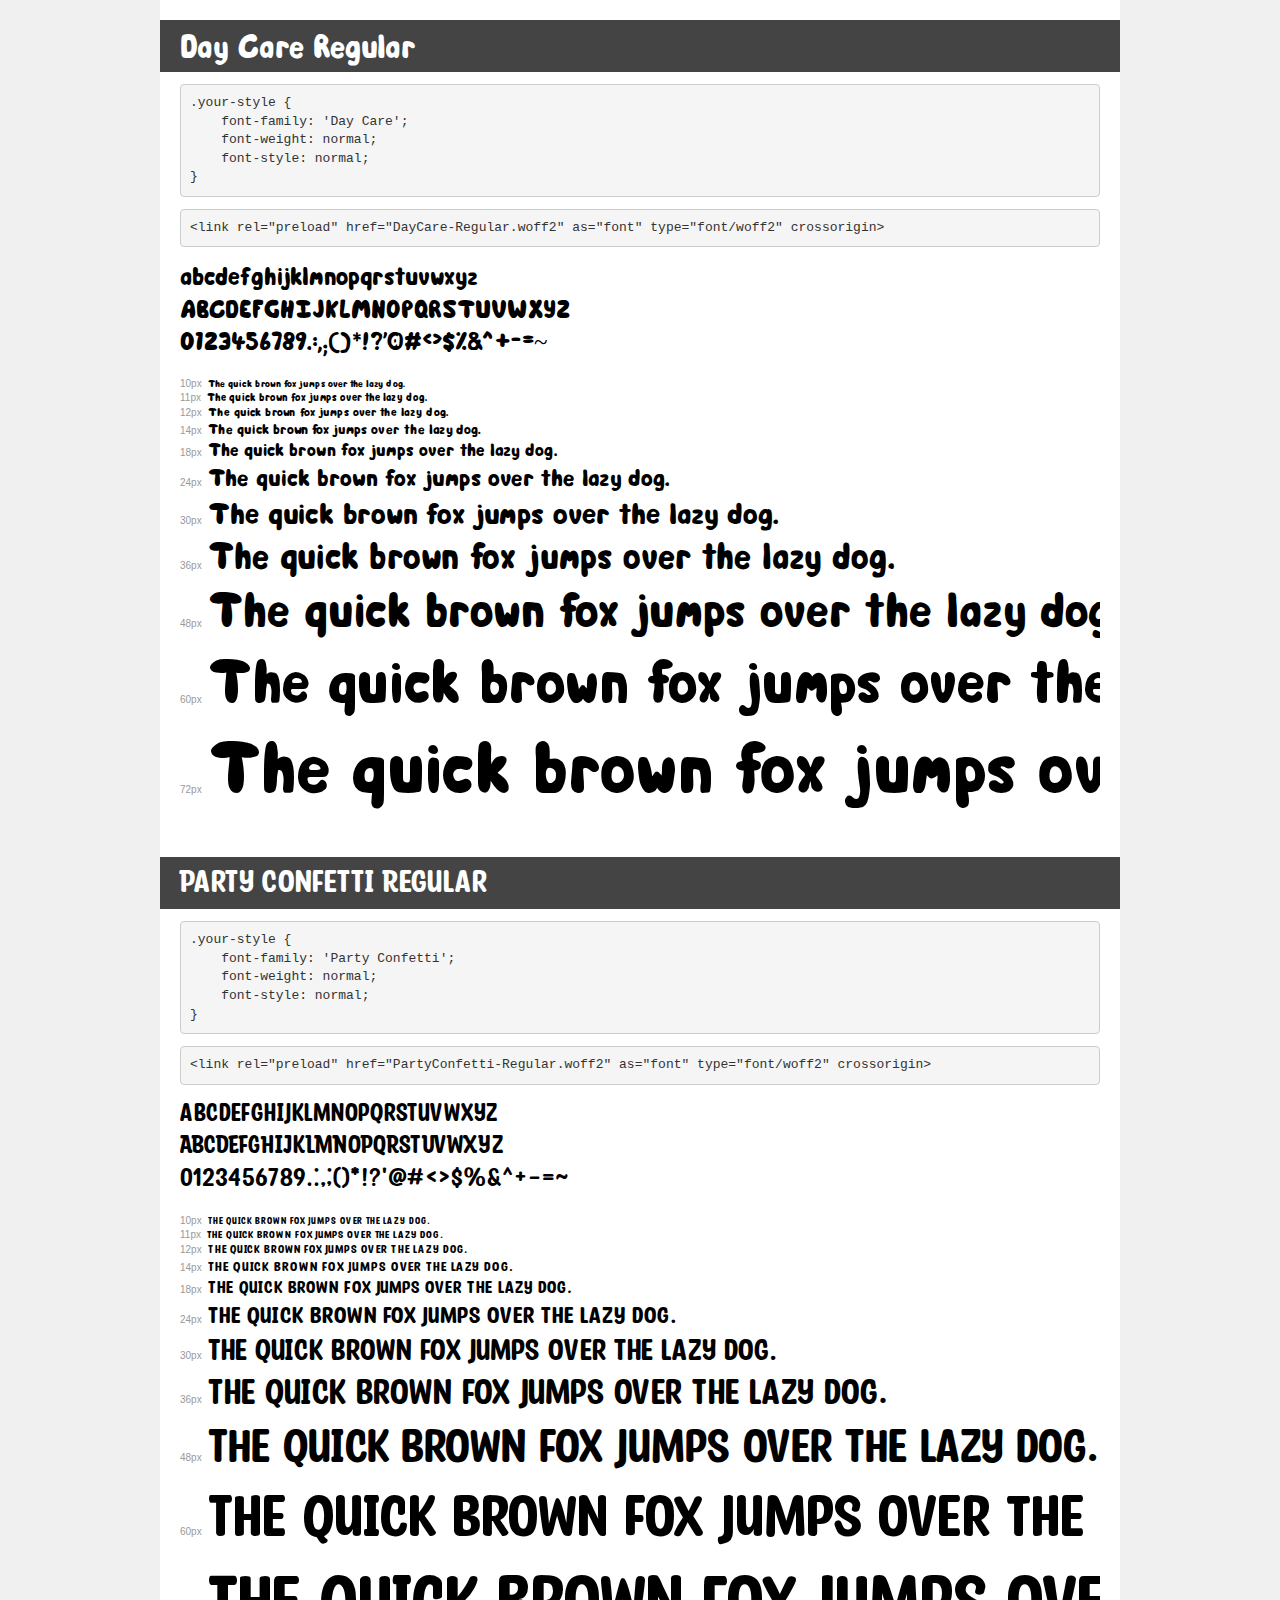
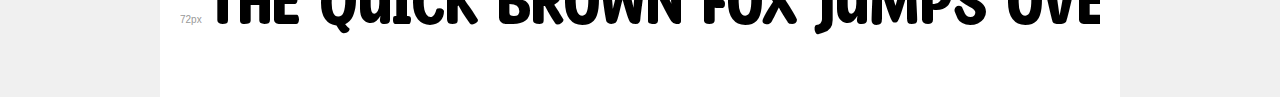
<file: WebFont/demo.html>
<!DOCTYPE html>
<html lang="en">
<head>
    <meta charset="utf-8">
    <meta http-equiv="X-UA-Compatible" content="IE=edge">
    <meta name="viewport" content="width=device-width, initial-scale=1">
    <meta name="robots" content="noindex, noarchive">
    <meta name="format-detection" content="telephone=no">
    <title>Transfonter demo</title>
    <link href="stylesheet.css" rel="stylesheet">
    <style>
        /*
        http://meyerweb.com/eric/tools/css/reset/
        v2.0 | 20110126
        License: none (public domain)
        */
        html, body, div, span, applet, object, iframe,
        h1, h2, h3, h4, h5, h6, p, blockquote, pre,
        a, abbr, acronym, address, big, cite, code,
        del, dfn, em, img, ins, kbd, q, s, samp,
        small, strike, strong, sub, sup, tt, var,
        b, u, i, center,
        dl, dt, dd, ol, ul, li,
        fieldset, form, label, legend,
        table, caption, tbody, tfoot, thead, tr, th, td,
        article, aside, canvas, details, embed,
        figure, figcaption, footer, header, hgroup,
        menu, nav, output, ruby, section, summary,
        time, mark, audio, video {
            margin: 0;
            padding: 0;
            border: 0;
            font-size: 100%;
            font: inherit;
            vertical-align: baseline;
        }
        /* HTML5 display-role reset for older browsers */
        article, aside, details, figcaption, figure,
        footer, header, hgroup, menu, nav, section {
            display: block;
        }
        body {
            line-height: 1;
        }
        ol, ul {
            list-style: none;
        }
        blockquote, q {
            quotes: none;
        }
        blockquote:before, blockquote:after,
        q:before, q:after {
            content: '';
            content: none;
        }
        table {
            border-collapse: collapse;
            border-spacing: 0;
        }
        /* demo styles */
        body {
            background: #f0f0f0;
            color: #000;
        }
        .page {
            background: #fff;
            width: 920px;
            margin: 0 auto;
            padding: 20px 20px 0 20px;
            overflow: hidden;
        }
        .font-container {
            overflow-x: auto;
            overflow-y: hidden;
            margin-bottom: 40px;
            line-height: 1.3;
            white-space: nowrap;
            padding-bottom: 5px;
        }
        h1 {
            position: relative;
            background: #444;
            font-size: 32px;
            color: #fff;
            padding: 10px 20px;
            margin: 0 -20px 12px -20px;
        }
        .letters {
            font-size: 25px;
            margin-bottom: 20px;
        }
        .s10:before {
            content: '10px';
        }
        .s11:before {
            content: '11px';
        }
        .s12:before {
            content: '12px';
        }
        .s14:before {
            content: '14px';
        }
        .s18:before {
            content: '18px';
        }
        .s24:before {
            content: '24px';
        }
        .s30:before {
            content: '30px';
        }
        .s36:before {
            content: '36px';
        }
        .s48:before {
            content: '48px';
        }
        .s60:before {
            content: '60px';
        }
        .s72:before {
            content: '72px';
        }
        .s10:before, .s11:before, .s12:before, .s14:before,
        .s18:before, .s24:before, .s30:before, .s36:before,
        .s48:before, .s60:before, .s72:before {
            font-family: Arial, sans-serif;
            font-size: 10px;
            font-weight: normal;
            font-style: normal;
            color: #999;
            padding-right: 6px;
        }
        pre {
            display: block;
            padding: 9px;
            margin: 0 0 12px;
            font-family: Monaco, Menlo, Consolas, "Courier New", monospace;
            font-size: 13px;
            line-height: 1.428571429;
            color: #333;
            font-weight: normal;
            font-style: normal;
            background-color: #f5f5f5;
            border: 1px solid #ccc;
            overflow-x: auto;
            border-radius: 4px;
        }
        /* responsive */
        @media (max-width: 959px) {
            .page {
                width: auto;
                margin: 0;
            }
        }
    </style>
</head>
<body>
<div class="page">
    <div class="demo">
        <h1 style="font-family: 'Day Care'; font-weight: normal; font-style: normal;">Day Care Regular</h1>
        <pre title="Usage">.your-style {
    font-family: 'Day Care';
    font-weight: normal;
    font-style: normal;
}</pre>
        <pre title="Preload (optional)">
&lt;link rel=&quot;preload&quot; href=&quot;DayCare-Regular.woff2&quot; as=&quot;font&quot; type=&quot;font/woff2&quot; crossorigin&gt;</pre>
        <div class="font-container" style="font-family: 'Day Care'; font-weight: normal; font-style: normal;">
            <p class="letters">
                abcdefghijklmnopqrstuvwxyz<br>
ABCDEFGHIJKLMNOPQRSTUVWXYZ<br>
                0123456789.:,;()*!?'@#&lt;&gt;$%&^+-=~
            </p>
            <p class="s10" style="font-size: 10px;">The quick brown fox jumps over the lazy dog.</p>
            <p class="s11" style="font-size: 11px;">The quick brown fox jumps over the lazy dog.</p>
            <p class="s12" style="font-size: 12px;">The quick brown fox jumps over the lazy dog.</p>
            <p class="s14" style="font-size: 14px;">The quick brown fox jumps over the lazy dog.</p>
            <p class="s18" style="font-size: 18px;">The quick brown fox jumps over the lazy dog.</p>
            <p class="s24" style="font-size: 24px;">The quick brown fox jumps over the lazy dog.</p>
            <p class="s30" style="font-size: 30px;">The quick brown fox jumps over the lazy dog.</p>
            <p class="s36" style="font-size: 36px;">The quick brown fox jumps over the lazy dog.</p>
            <p class="s48" style="font-size: 48px;">The quick brown fox jumps over the lazy dog.</p>
            <p class="s60" style="font-size: 60px;">The quick brown fox jumps over the lazy dog.</p>
            <p class="s72" style="font-size: 72px;">The quick brown fox jumps over the lazy dog.</p>
        </div>
    </div>

    <div class="demo">
        <h1 style="font-family: 'Party Confetti'; font-weight: normal; font-style: normal;">Party Confetti Regular</h1>
        <pre title="Usage">.your-style {
    font-family: 'Party Confetti';
    font-weight: normal;
    font-style: normal;
}</pre>
        <pre title="Preload (optional)">
&lt;link rel=&quot;preload&quot; href=&quot;PartyConfetti-Regular.woff2&quot; as=&quot;font&quot; type=&quot;font/woff2&quot; crossorigin&gt;</pre>
        <div class="font-container" style="font-family: 'Party Confetti'; font-weight: normal; font-style: normal;">
            <p class="letters">
                abcdefghijklmnopqrstuvwxyz<br>
ABCDEFGHIJKLMNOPQRSTUVWXYZ<br>
                0123456789.:,;()*!?'@#&lt;&gt;$%&^+-=~
            </p>
            <p class="s10" style="font-size: 10px;">The quick brown fox jumps over the lazy dog.</p>
            <p class="s11" style="font-size: 11px;">The quick brown fox jumps over the lazy dog.</p>
            <p class="s12" style="font-size: 12px;">The quick brown fox jumps over the lazy dog.</p>
            <p class="s14" style="font-size: 14px;">The quick brown fox jumps over the lazy dog.</p>
            <p class="s18" style="font-size: 18px;">The quick brown fox jumps over the lazy dog.</p>
            <p class="s24" style="font-size: 24px;">The quick brown fox jumps over the lazy dog.</p>
            <p class="s30" style="font-size: 30px;">The quick brown fox jumps over the lazy dog.</p>
            <p class="s36" style="font-size: 36px;">The quick brown fox jumps over the lazy dog.</p>
            <p class="s48" style="font-size: 48px;">The quick brown fox jumps over the lazy dog.</p>
            <p class="s60" style="font-size: 60px;">The quick brown fox jumps over the lazy dog.</p>
            <p class="s72" style="font-size: 72px;">The quick brown fox jumps over the lazy dog.</p>
        </div>
    </div>

</div>
</body>
</html>
</file>
<file: WebFont/stylesheet.css>
@font-face {
    font-family: 'Day Care';
    src: url('DayCare-Regular.woff2') format('woff2'),
        url('DayCare-Regular.woff') format('woff');
    font-weight: normal;
    font-style: normal;
    font-display: swap;
}

@font-face {
    font-family: 'Party Confetti';
    src: url('PartyConfetti-Regular.woff2') format('woff2'),
        url('PartyConfetti-Regular.woff') format('woff');
    font-weight: normal;
    font-style: normal;
    font-display: swap;
}
</file>
